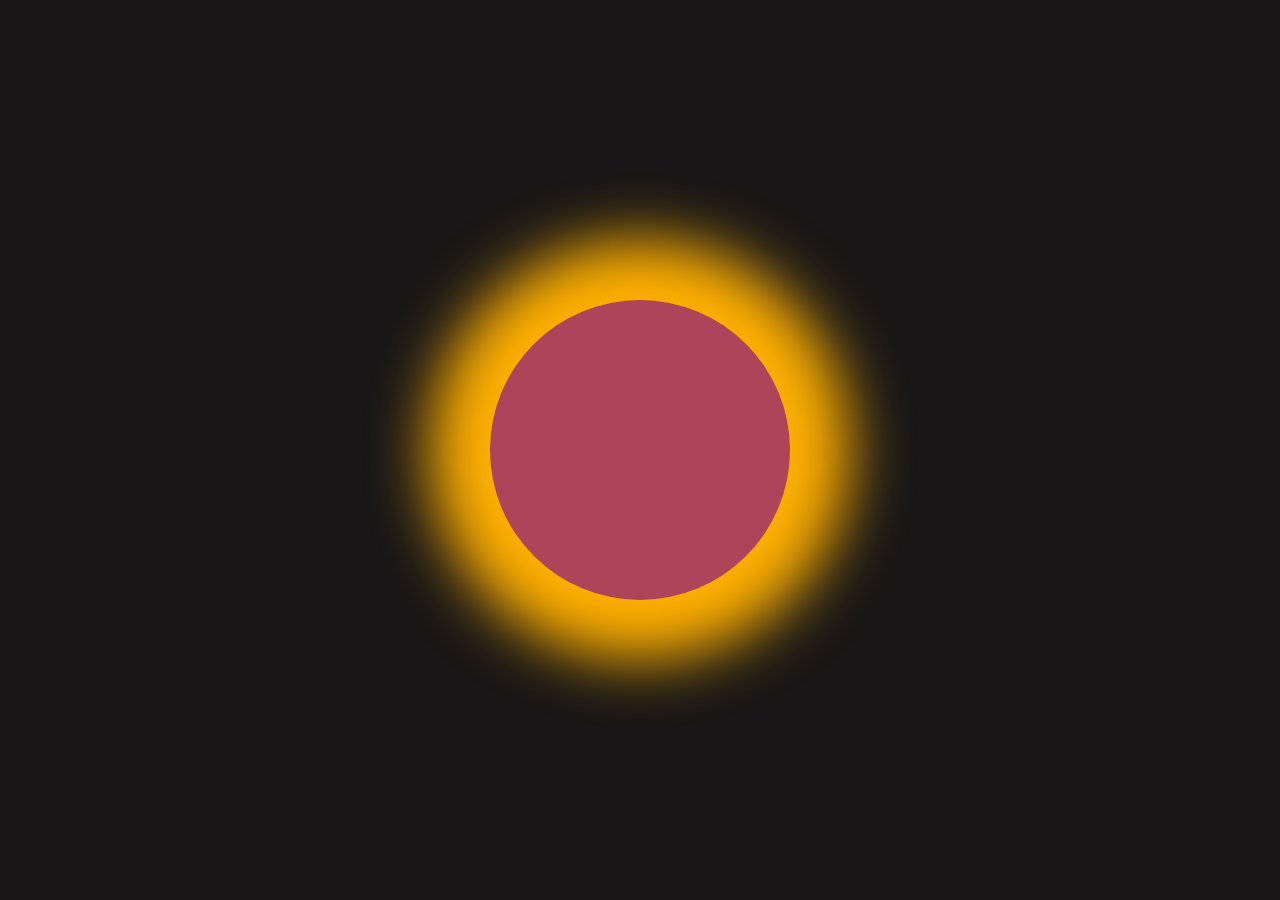
<file: box_shadow/index.html>
<!DOCTYPE html>
<html lang="en">
<head>
    <meta charset="UTF-8">
    <meta name="viewport" content="width=device-width, initial-scale=1.0">
    <title>Document</title>
    <link rel="stylesheet" href="style.css">
</head>
<body>
    <section>
        <div class="shadow"></div>
    </section>
</body>
</html>
</file>
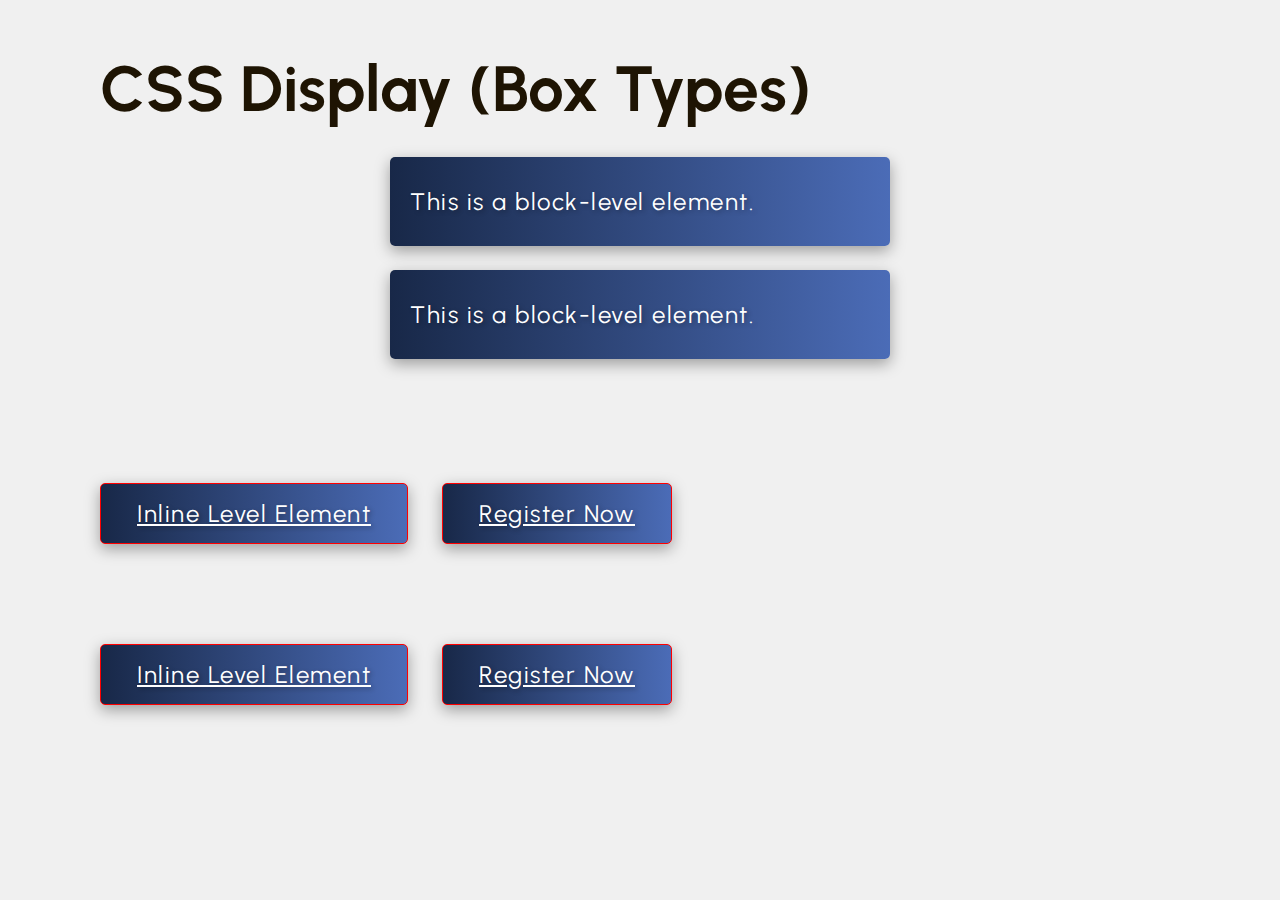
<file: display/index.html>
<!DOCTYPE html>
<html lang="en">
  <head>
    <meta charset="UTF-8" />
    <meta name="viewport" content="width=device-width, initial-scale=1.0" />
    <title>Display-CSS</title>
    <link rel="preconnect" href="https://fonts.googleapis.com" />
    <link rel="preconnect" href="https://fonts.gstatic.com" crossorigin />
    <link
      href="https://fonts.googleapis.com/css2?family=Jost:wght@300;400;500;700&family=Poppins:wght@200;300;400;600&family=Quicksand:wght@300;400;500;600;700&family=Urbanist:wght@300;400;600;700;800;900&display=swap"
      rel="stylesheet"
    />
    <link rel="stylesheet" href="index.css" />
  </head>
  <body>
    <section>
      <h1 id="main-heading">CSS Display (Box Types)</h1>
      <div>
        <p>This is a block-level element.</p>
        <p>This is a block-level element.</p>
        <a href="#">Inline Level Element</a>
        <a href="#">Register Now</a>
        <br />
        <a class="inline-block-elem" href="#">Inline Level Element</a>
        <a class="inline-block-elem" href="#">Register Now</a>
      </div>
    </section>
  </body>
</html>
</file>
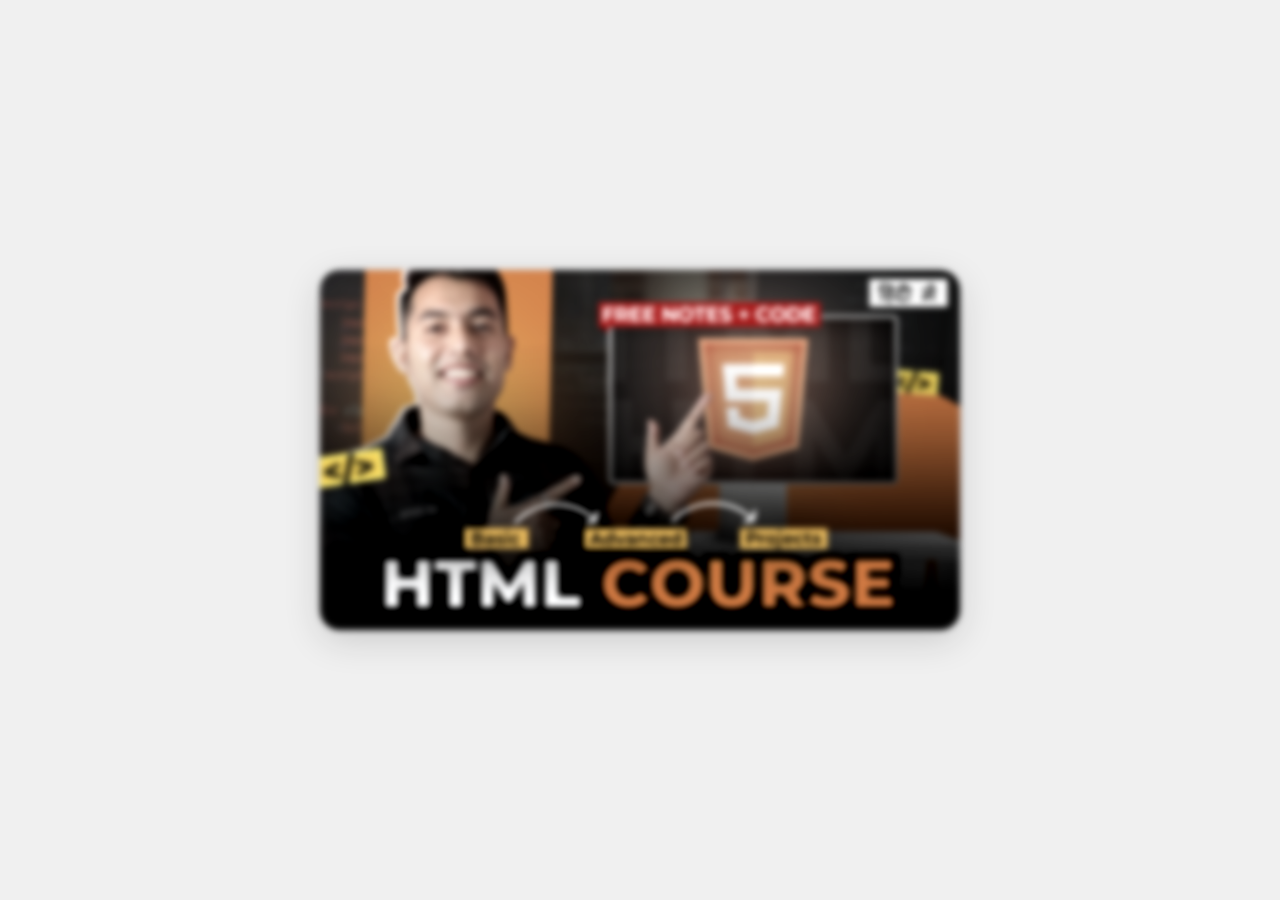
<file: filters/index.html>
<!DOCTYPE html>
<html lang="en">
<head>
    <meta charset="UTF-8">
    <meta name="viewport" content="width=device-width, initial-scale=1.0">
    <title>Document</title>
    <link rel="stylesheet" href="style.css">
</head>
<body>
    <section>
        <img src="html.png" alt="thapa techncial html course" />
    </section>
</body>
</html>
</file>
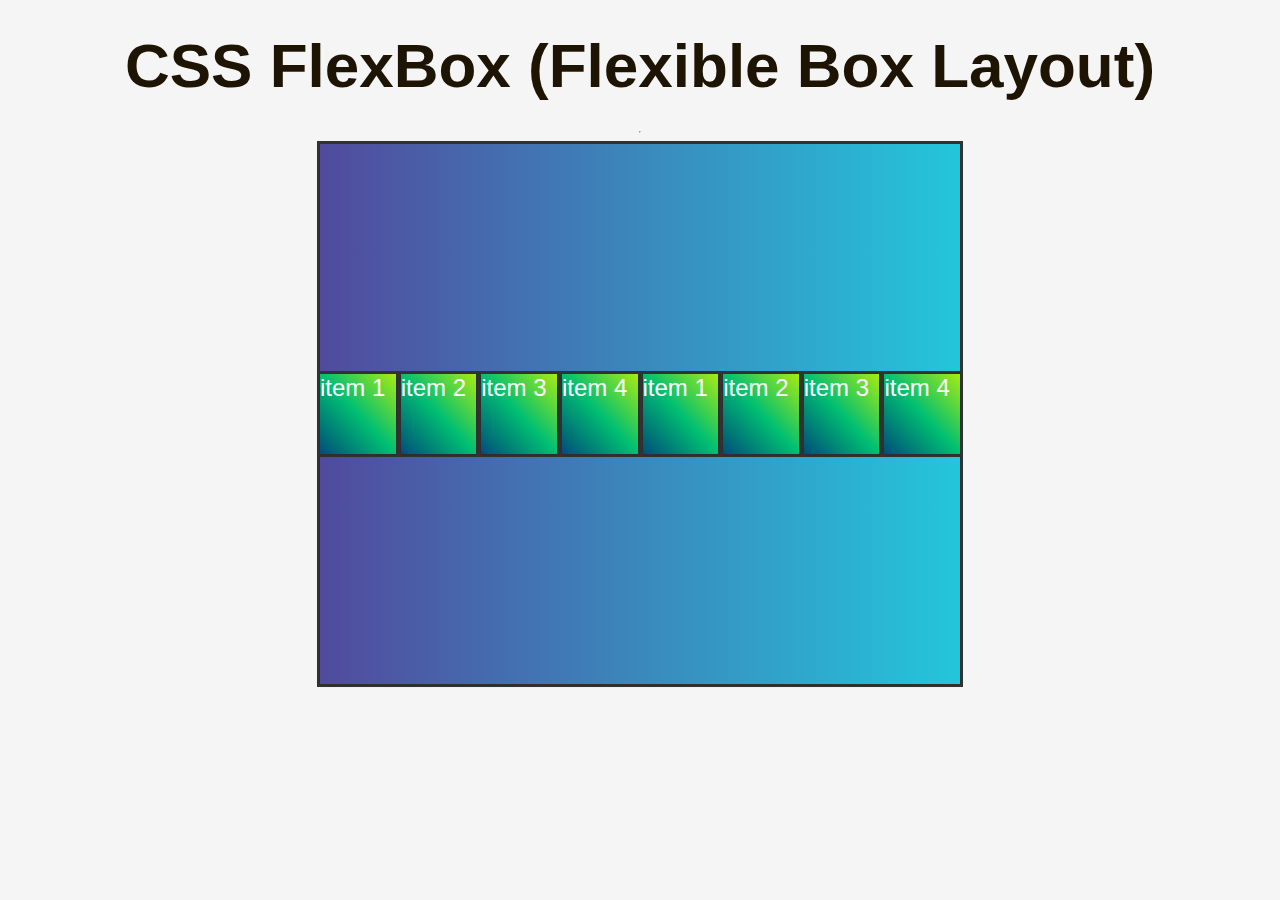
<file: flexbox/index.html>
<!DOCTYPE html>
<html lang="en">
  <head>
    <meta charset="UTF-8" />
    <meta name="viewport" content="width=device-width, initial-scale=1.0" />
    <title>Flexbox CSS</title>
    <link rel="stylesheet" href="style.css" />
  </head>
  <body>
    <h1 id="main-heading">CSS FlexBox (Flexible Box Layout)</h1>
    <hr />
    <br />
    <section class="flex-container">
      <div class="item item-1">item 1</div>
      <div class="item item-2">item 2</div>
      <div class="item item-3">item 3</div>
      <div class="item item-4">item 4</div>
      <!-- for flex wrap add 4 more div  -->
      <div class="item item-1">item 1</div>
      <div class="item item-2">item 2</div>
      <div class="item item-3">item 3</div>
      <div class="item item-4">item 4</div>
    </section>
  </body>
</html>
</file>
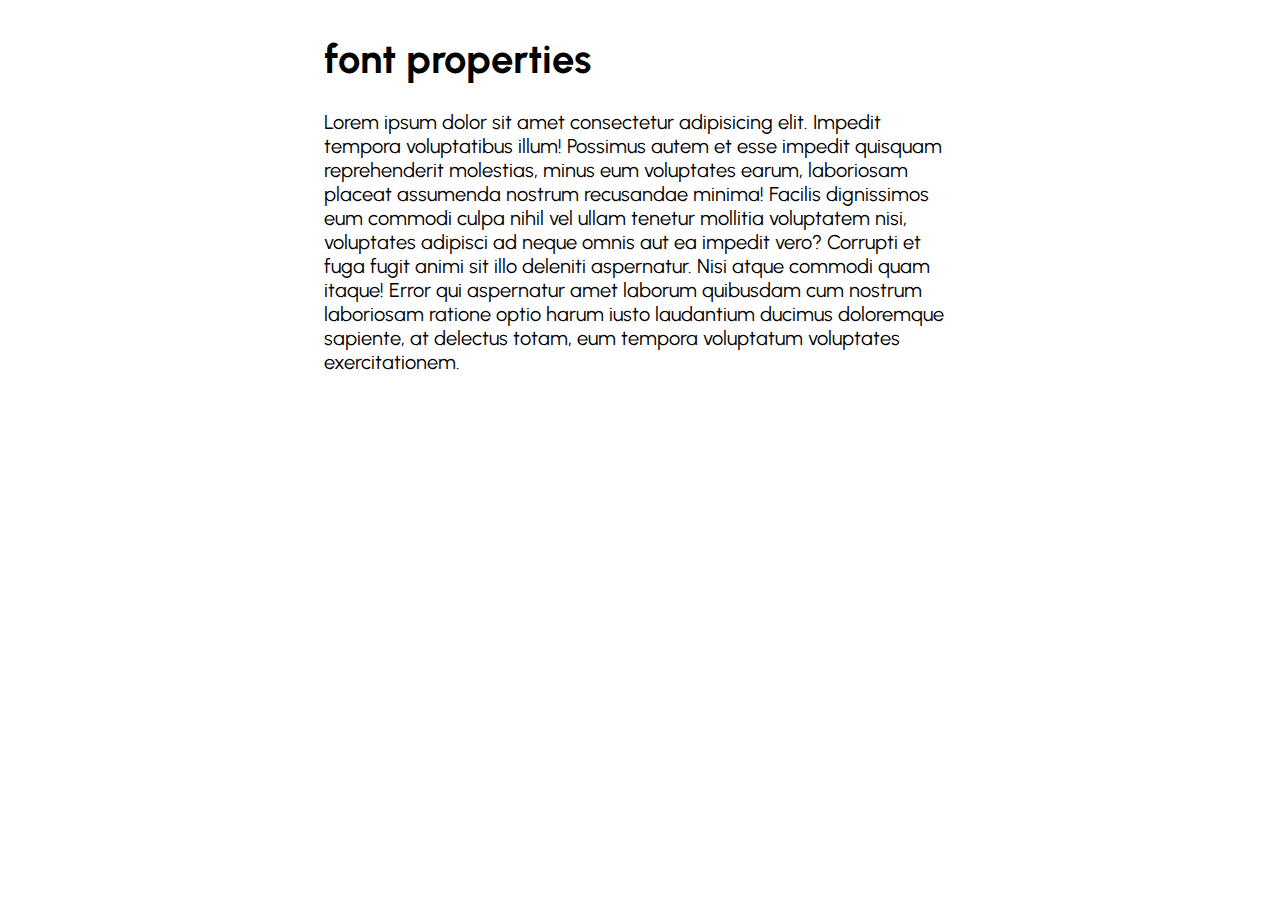
<file: Font/index.html>
<!DOCTYPE html>
<html lang="en">
<head>
    <meta charset="UTF-8">
    <meta name="viewport" content="width=device-width, initial-scale=1.0">
    <title>Document</title>
    <link rel="stylesheet" href="style.css">
</head>
<body>
    <section class="main">
        <h1>font properties</h1>

        <p>
            Lorem ipsum dolor sit amet consectetur adipisicing elit. Impedit tempora voluptatibus illum! Possimus autem et esse impedit quisquam reprehenderit molestias, minus eum voluptates earum, laboriosam placeat assumenda nostrum recusandae minima!
            Facilis dignissimos eum commodi culpa nihil vel ullam tenetur mollitia voluptatem nisi, voluptates adipisci ad neque omnis aut ea impedit vero? Corrupti et fuga fugit animi sit illo deleniti aspernatur.
            Nisi atque commodi quam itaque! Error qui aspernatur amet laborum quibusdam cum nostrum laboriosam ratione optio harum iusto laudantium ducimus doloremque sapiente, at delectus totam, eum tempora voluptatum voluptates exercitationem.

        </p>
        <!-- <a href="#" type="button">click me</a> -->
    </section>
</body>
</html>
</file>
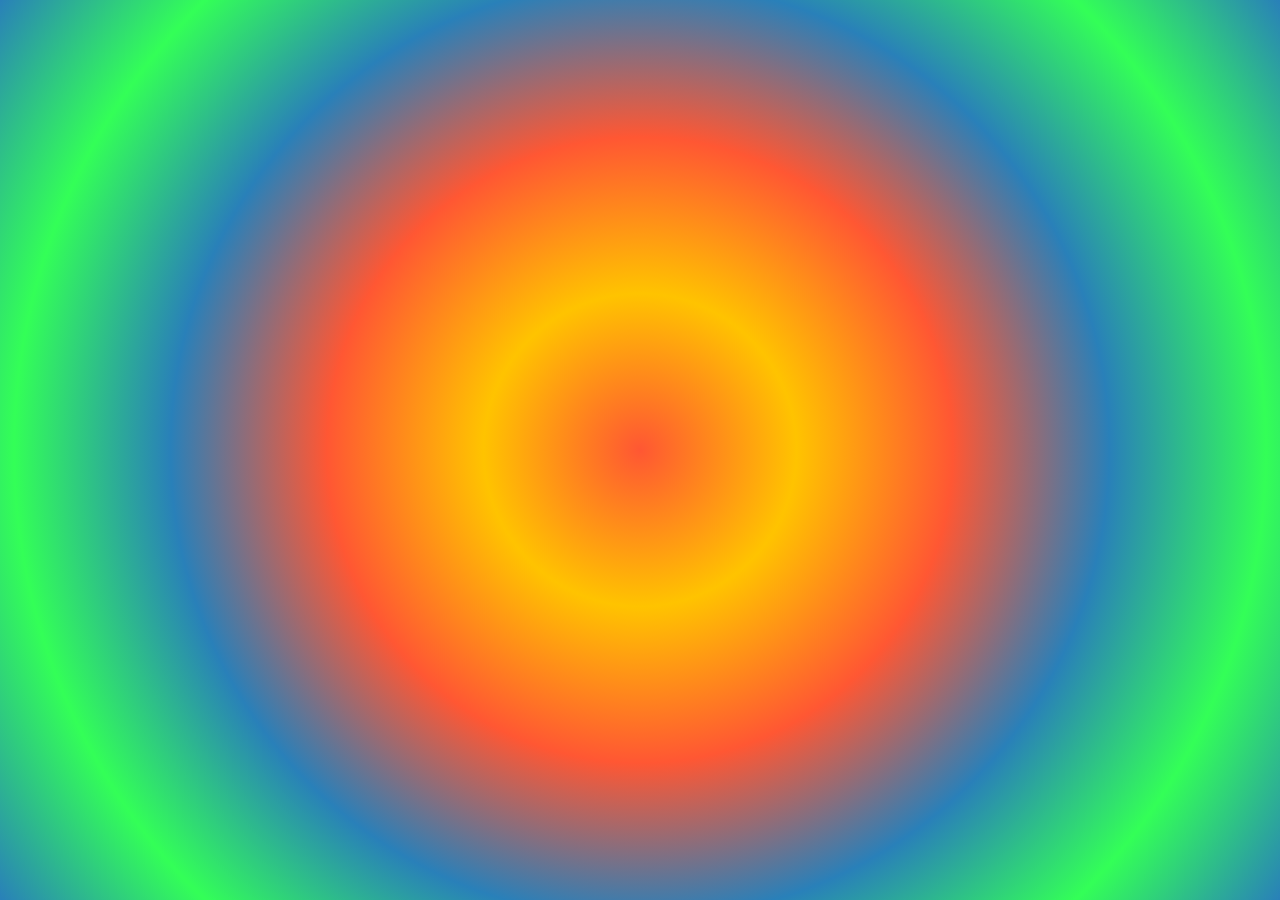
<file: graident/index.html>
<!DOCTYPE html>
<html lang="en">
<head>
    <meta charset="UTF-8">
    <meta name="viewport" content="width=device-width, initial-scale=1.0">
    <title>Document</title>
    <!-- <link rel="stylesheet" href="linear_gradient.css"> -->

    <link rel="stylesheet" href="redial_gradient.css">
</head>
<body>
    <section></section>
</body>
</html>
</file>
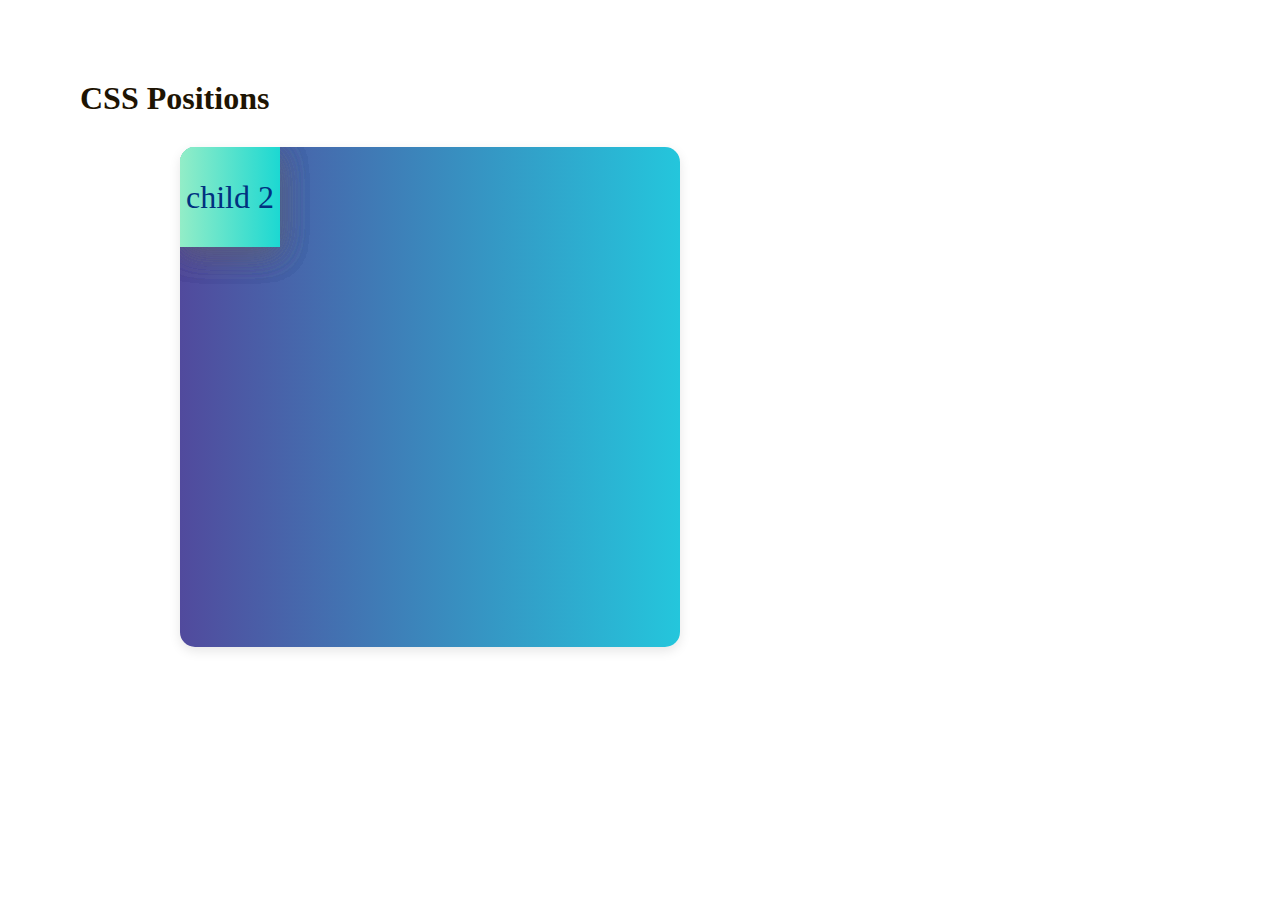
<file: position/index.html>
<!DOCTYPE html>
<html lang="en">
<head>
    <meta charset="UTF-8">
    <meta name="viewport" content="width=device-width, initial-scale=1.0">
    <title>Document</title>
    <link rel="stylesheet" href="style&zindex.css">
    
</head>
<body>
    <h1 id="main-heading">CSS Positions</h1>
    <section class="parent-div">
        <div class="child child-1">child 1</div>
        <div class="child child-2">child 2</div>
        <div class="child child-3">child 3</div>
        <div class="child child-4">child 4</div>
        <div class="child child-5">child 5</div>
    </section>
</body>
</html>
</file>
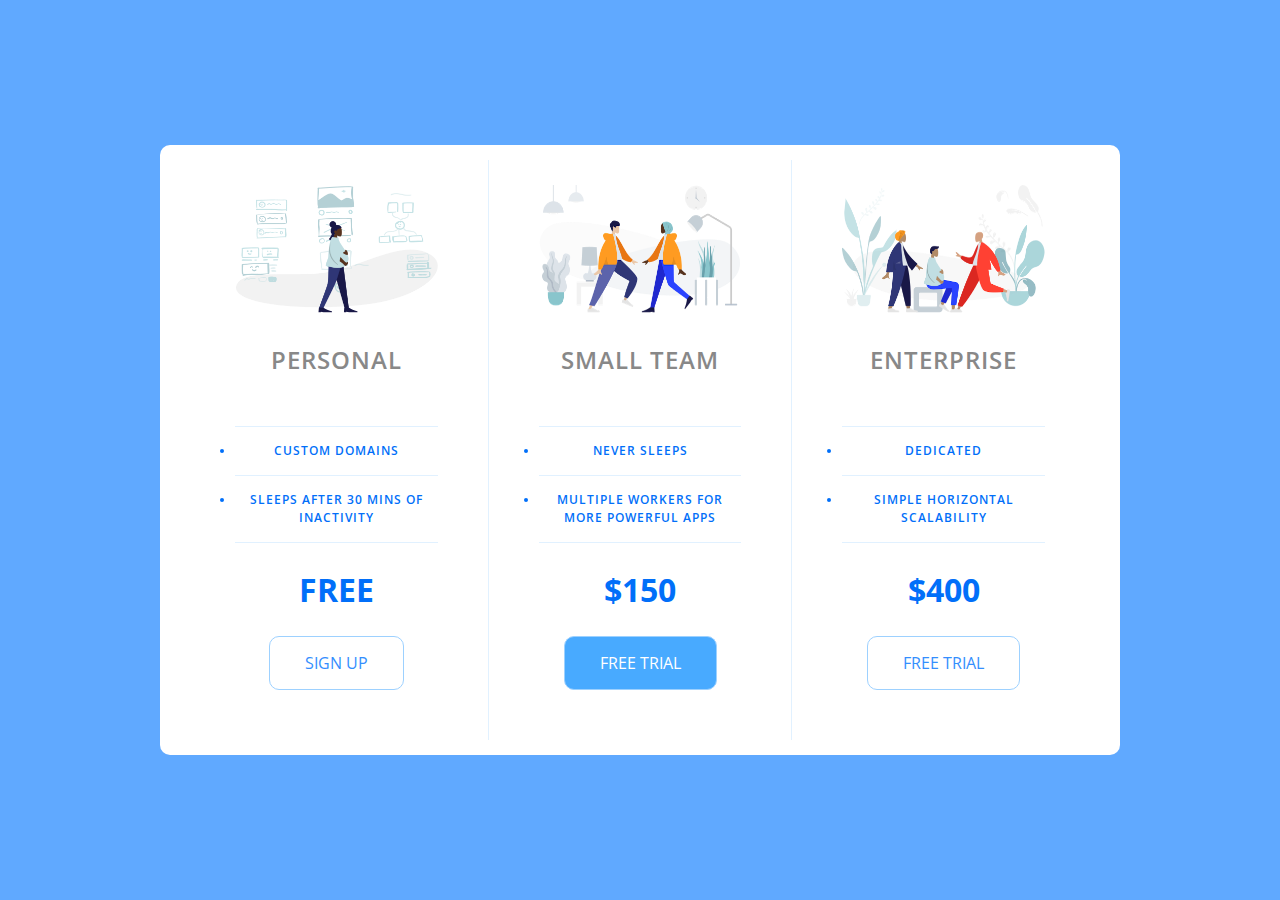
<file: pricing panel project/index.html>
<!DOCTYPE html>
<html lang="en">

<head>
    <meta charset="UTF-8">
    <meta name="viewport" content="width=device-width, initial-scale=1.0">
    <title>Price Tiers</title>
    <link rel="stylesheet" href="https://fonts.googleapis.com/css?family=Open+Sans:400,600,700">
    <link rel="stylesheet" href="style.css">
</head>

<body>
    <div class="panel">

        <div class="pricing-plan">
            <img src="icon1.png" alt="" class="pricing-img">
            <h2 class="pricing-header">Personal</h2>
            <ul class="pricing-features">
                <li class="pricing-features-item">Custom domains</li>
                <li class="pricing-features-item">Sleeps after 30 mins of inactivity</li>
            </ul>
            <span class="pricing-price">Free</span>
            <a href="#/" class="pricing-button">Sign up</a>
        </div>

        <div class="pricing-plan">
            <img src="icon2.png" alt="" class="pricing-img">
            <h2 class="pricing-header">Small team</h2>
            <ul class="pricing-features">
                <li class="pricing-features-item">Never sleeps</li>
                <li class="pricing-features-item">Multiple workers for more powerful apps</li>
            </ul>
            <span class="pricing-price">$150</span>
            <a href="#/" class="pricing-button is-featured">Free trial</a>
        </div>

        <div class="pricing-plan">
            <img src="icon3.png" alt="" class="pricing-img">
            <h2 class="pricing-header">Enterprise</h2>
            <ul class="pricing-features">
                <li class="pricing-features-item">Dedicated</li>
                <li class="pricing-features-item">Simple horizontal scalability</li>
            </ul>
            <span class="pricing-price">$400</span>
            <a href="#/" class="pricing-button">Free trial</a>
        </div>

    </div>

</body>

</html>
</file>
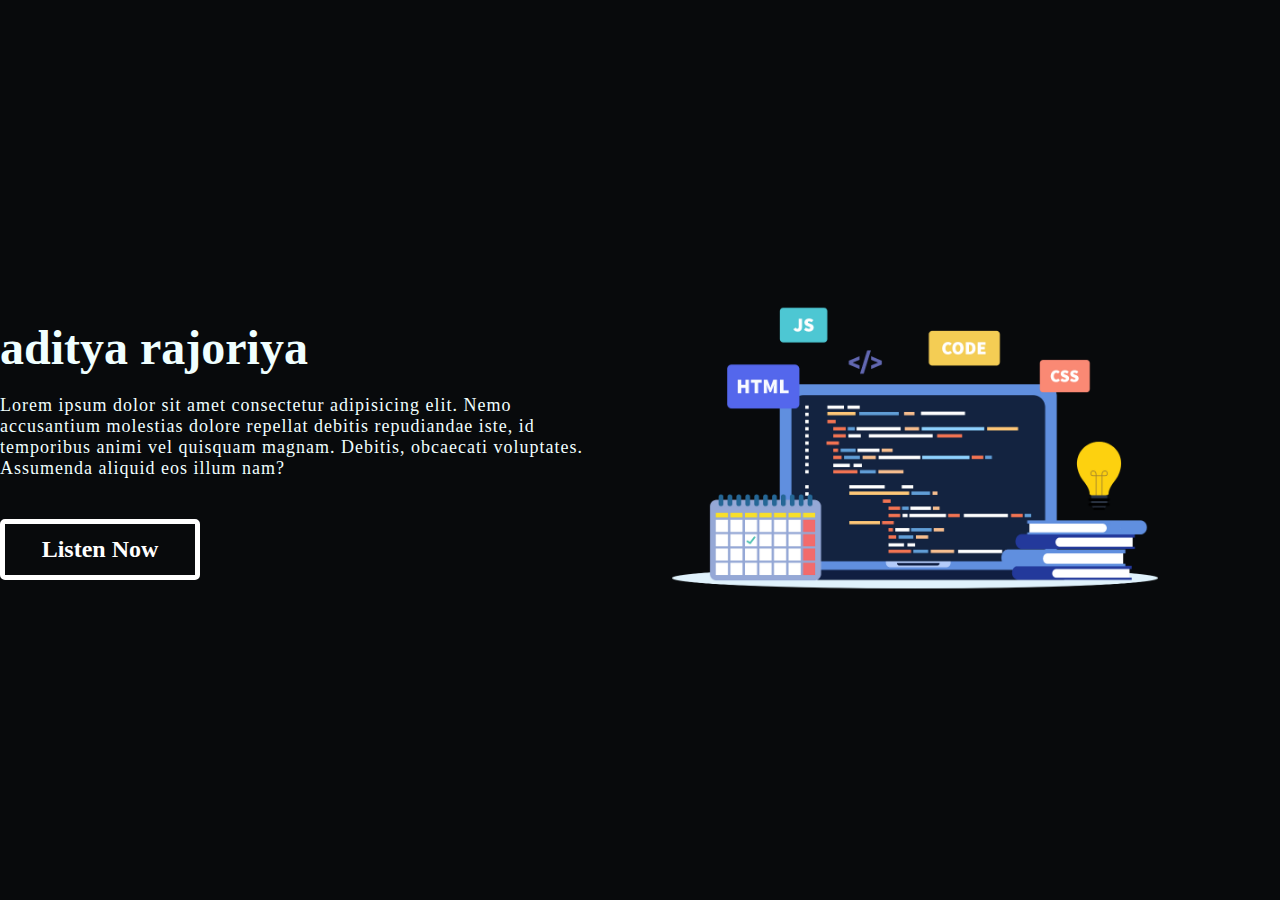
<file: transition/index.html>
<!DOCTYPE html>
<html lang="en">
  <head>
    <meta charset="UTF-8" />
    <meta name="viewport" content="width=device-width, initial-scale=1.0" />
    <title>Transition in CSS</title>
    <link rel="stylesheet" href="style.css" />
  </head>
  <body>
    <section class="hero-section">
      <div class="container">
        <div class="grid grid-two-column">
          <div class="hero-content">
            <h1>aditya rajoriya</h1>
            <p>
              Lorem ipsum dolor sit amet consectetur adipisicing elit. Nemo accusantium molestias dolore repellat debitis repudiandae iste, id temporibus animi vel quisquam magnam. Debitis, obcaecati voluptates. Assumenda aliquid eos illum nam?
            </p>
            <a href="https://www.youtube.com/"> Listen Now </a>
          </div>
          <div class="hero-image">
            <figure>
              <img src="css.png" alt="css photo"  />
            </figure>
          </div>
        </div>
      </div>
    </section>
  </body>
</html>
</file>
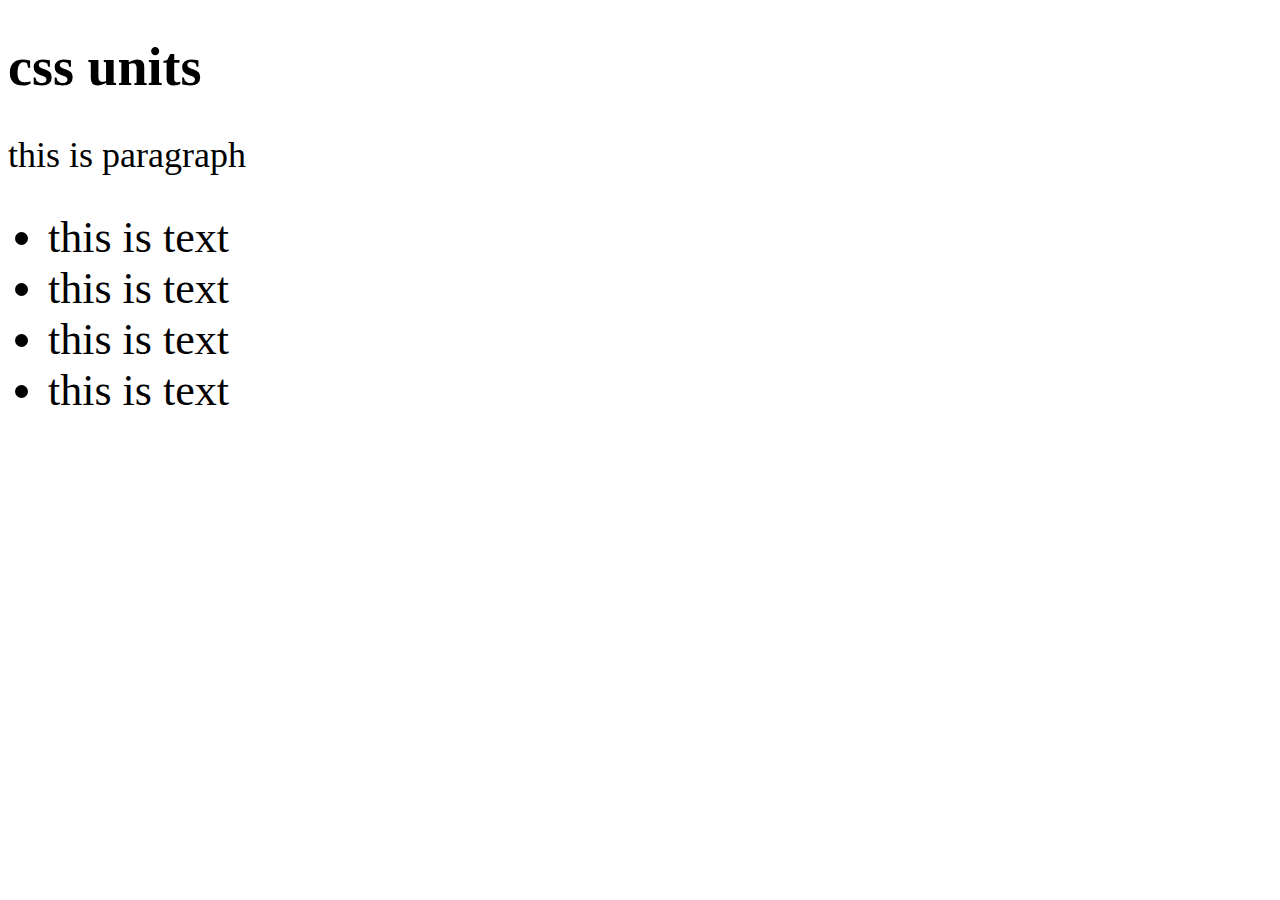
<file: units/index.html>
<!DOCTYPE html>
<html lang="en">
<head>
    <meta charset="UTF-8">
    <meta name="viewport" content="width=device-width, initial-scale=1.0">
    <title>Document</title>
    <link rel="stylesheet" href="style.css">
</head>
<body>
    <h1> css units </h1>

    <p>this is paragraph</p>

    <div class="parent">
        <ul>
            <li>this is text</li>
            <li>this is text</li>
            <li>this is text</li>
            <li>this is text</li>
            
        </ul>
    </div>
</body>
</html>
</file>
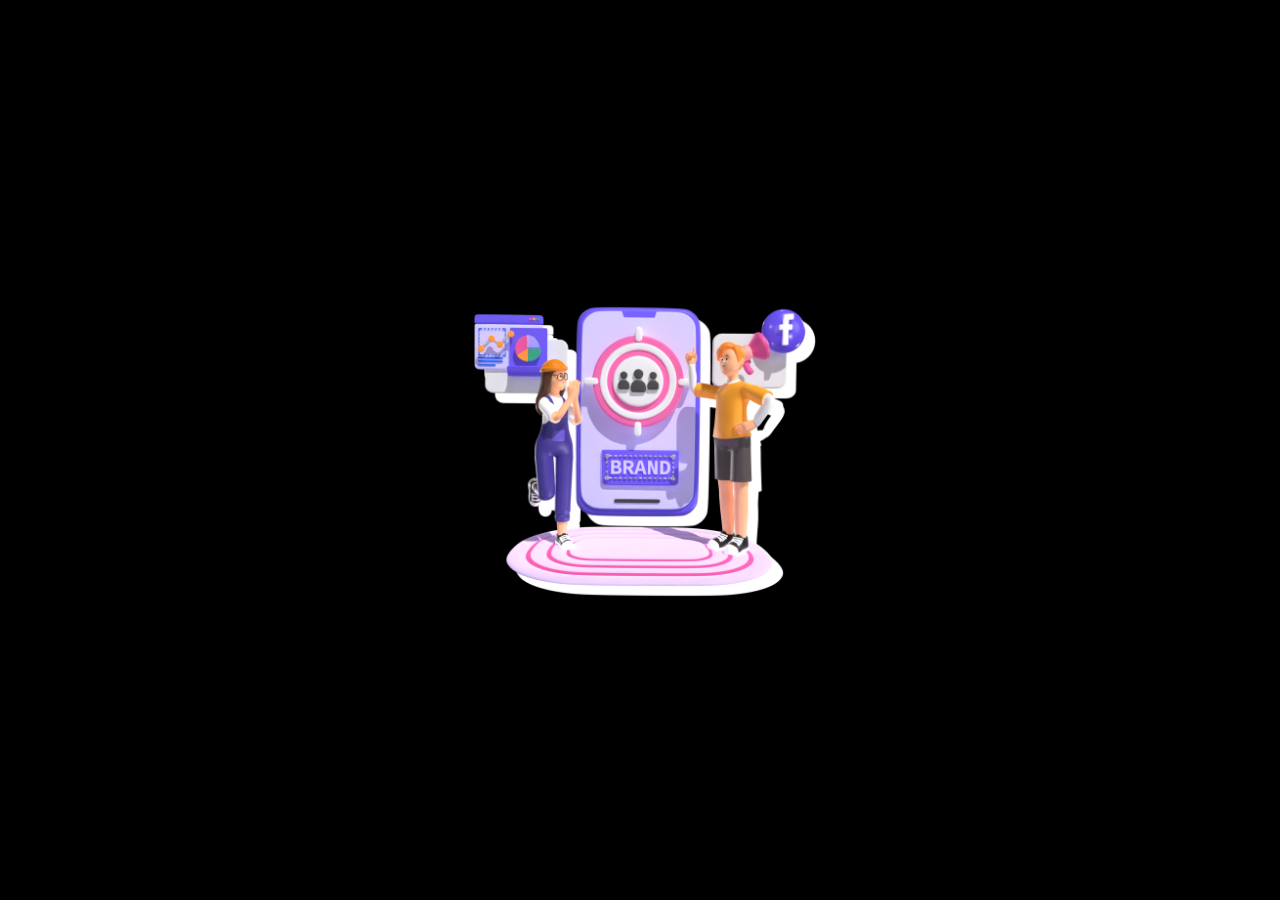
<file: box_shadow/drop_shadow/index.html>
<!DOCTYPE html>
<html lang="en">
<head>
    <meta charset="UTF-8">
    <meta name="viewport" content="width=device-width, initial-scale=1.0">
    <title>Document</title>
    <link rel="stylesheet" href="style.css">
</head>
<body>
    <section>
        <img src="brand.png" alt="marketing company" />
    </section>
</body>
</html>
</file>
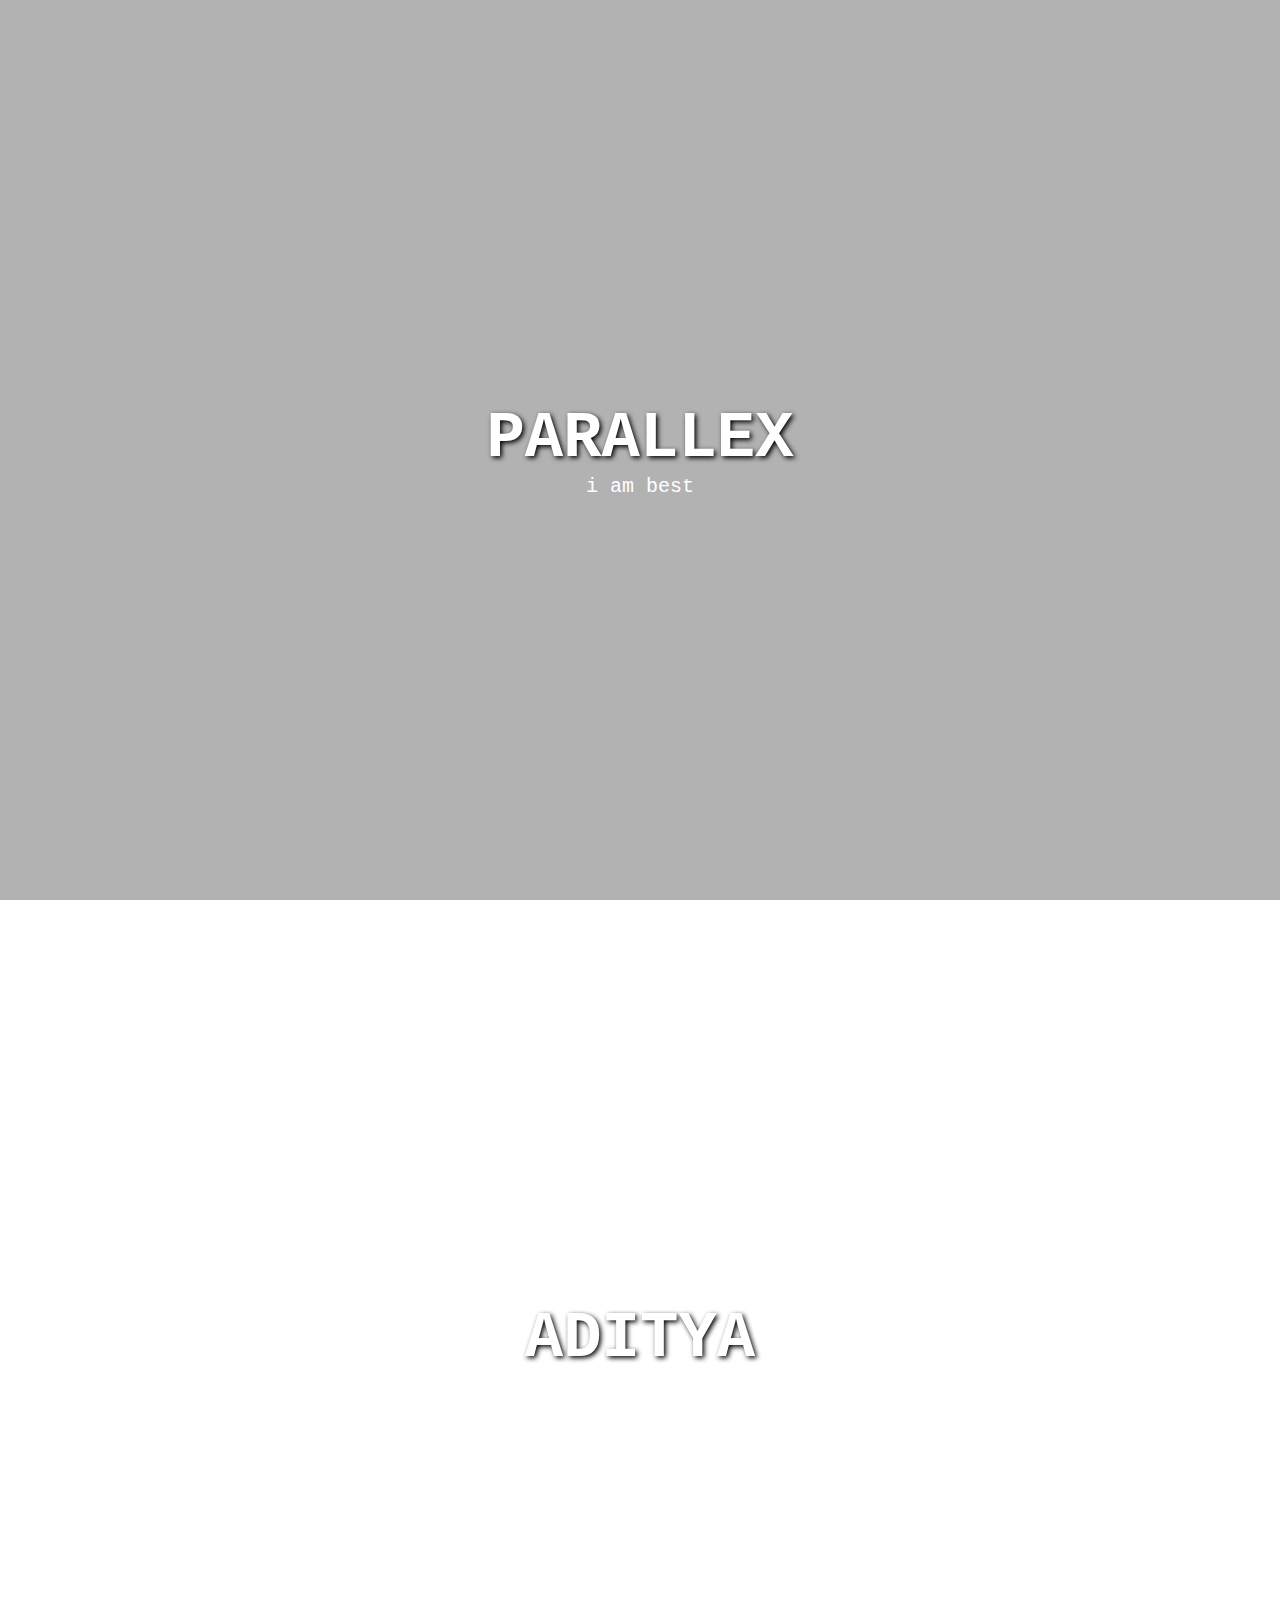
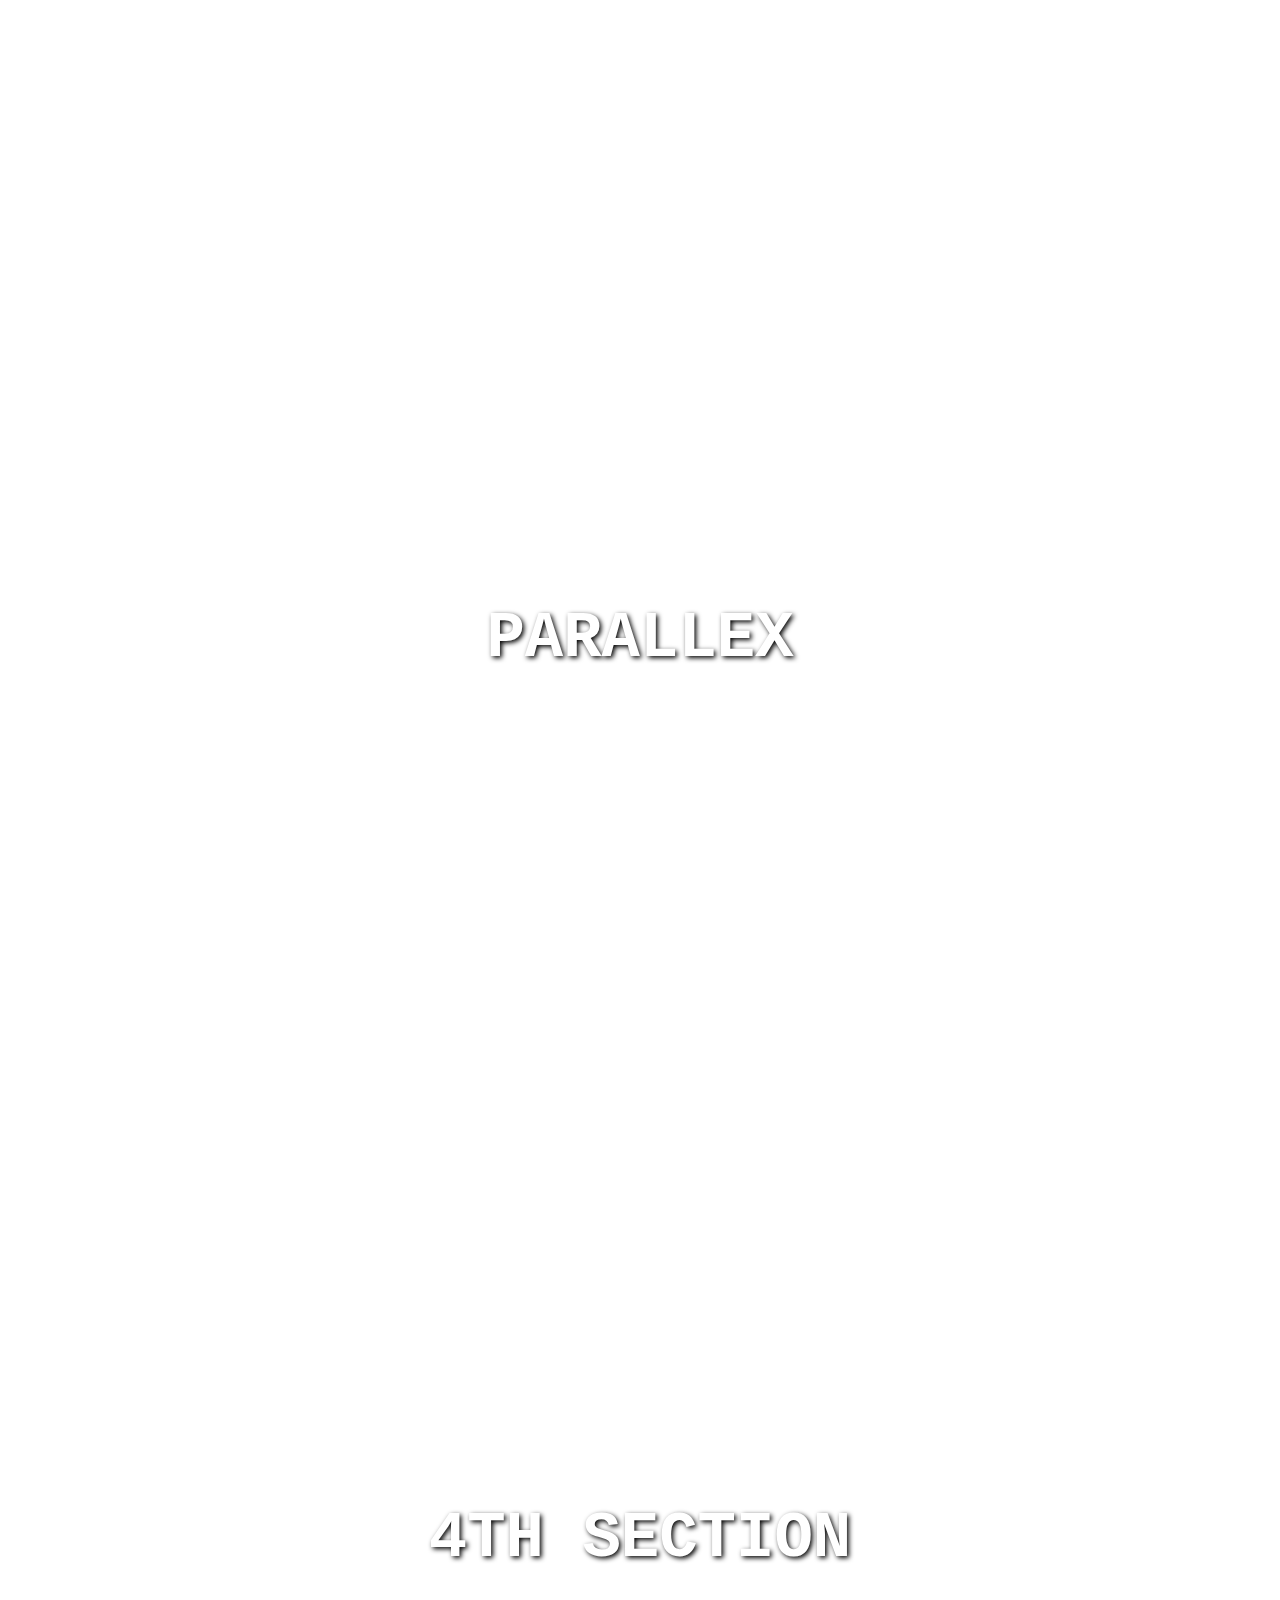
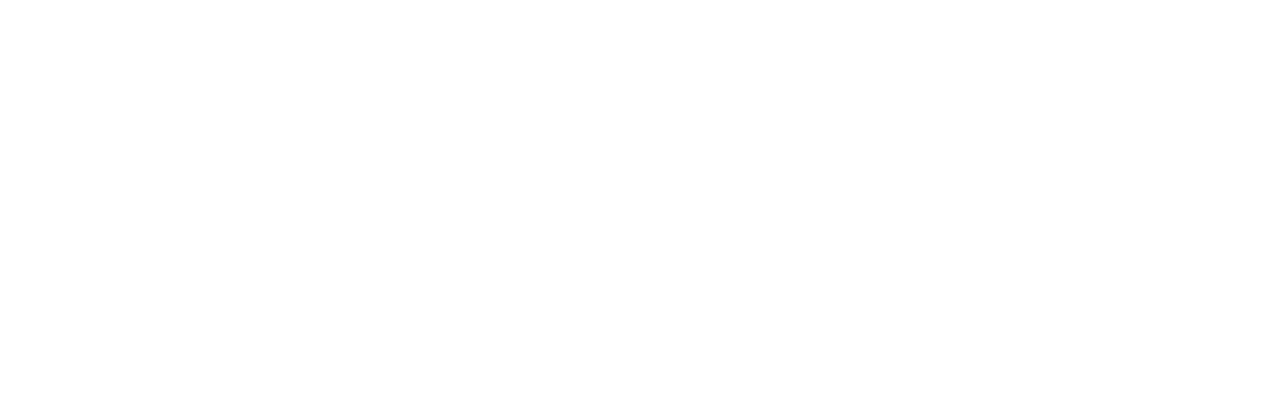
<file: background_fixed/basic.html>
<!DOCTYPE html>
<html lang="en">
<head>
    <meta charset="UTF-8">
    <meta name="viewport" content="width=device-width, initial-scale=1.0">
    <title>parallex</title>
    <link rel="stylesheet" href="style.css">
</head>
<body>
    <section>
        <div>
            <h2>parallex</h2>
            <p>i am best</p>
        </div>
    </section>

    <section class="section-2">
        <div>
            <h2>aditya</h2>
            <p>i will be th best</p>
        </div>
    </section>

    <section class="section-3">
        <div>
            <h2>parallex</h2>
            <p>complete your goal</p>
        </div>
    </section>

    <section class="section-4">
        <div>
            <h2>4th section</h2>
            <p>i will never loose to anyone</p>
        </div>
    </section>
</body>
</html>
</file>
<file: box_shadow/style.css>
* {
    margin: 0;
    padding: 0;
    box-sizing: border-box;
  }
  
  html {
    font-family: "Urbanist";
  }
  
  body {
    width: 100%;
    height: 100vh;
    background-color: #191717;
    display: grid;
    place-items: center;
  }
  
  .shadow {
    width: 300px;
    height: 300px;
    padding: 40px;
    background-color: rgb(174, 68, 90);
    border-radius: 50%;

     box-shadow: 0px 0px 60px 60px #ffb000;  /*by default shadow  is outside*/
}

/* for inner shadow use inset */
/* !box shadow has 5  properties offset-x offset-y blur spread and color*/
/* firsr two are main and other ore optional */
</file>
<file: display/index.css>
* {
    margin: 0;
    padding: 0;
    box-sizing: border-box;
  }
  
  html {
    font-family: Urbanist;
  }
  
  body {
    padding: 50px 100px;
    background-color: hsla(0, 0%, 94%);
}
#main-heading {
    color: #1e1403;
    text-align: left;
    font-size: 64px;
    margin-bottom: 30px;
  }
  
  p {
    width: 500px;
    margin: 0 auto;
    text-shadow: 2px 2px 5px rgba(0, 0, 0, 0.3);
    font-size: 24px;
    letter-spacing: 1.5px;
    background: linear-gradient(to right, #182848, #4b6cb7);
    box-shadow: rgba(0, 0, 0, 0.35) 0px 5px 15px;
    border-radius: 5px;
    color: #fff;
    padding: 30px 20px;
    margin-bottom: 24px;
  }
  
  a {
    text-shadow: 2px 2px 5px rgba(0, 0, 0, 0.3);
    font-size: 24px;
    letter-spacing: 1.5px;
    background: linear-gradient(to right, #182848, #4b6cb7);
    box-shadow: rgba(0, 0, 0, 0.35) 0px 5px 15px;
    color: #fff;
    border-radius: 5px;
    /* width: 500px;   in inline level element width and heigh properties does not work but padding and margin can work only in left and right   
    height: 100px; */
    padding: 15px 36px;
    border: 1px solid red;
    margin-top: 100px;
    margin-right: 30px;
    display: inline-block;   /*! it uses the properties of inline and block level elements*/
    /* display: block; */
  }
</file>
<file: filters/style.css>
* {
    margin: 0;
    padding: 0;
    box-sizing: border-box;
  }
  
  html {
    font-family: "Urbanist";
  }
  
  section {
    width: 100%;
    height: 100vh;
    background-color: hsl(0, 0%, 94%);
    display: grid;
    place-items: center;
  }

img {
    width: 50%;
    border-radius: 20px;
    
    box-shadow: rgba(0, 0, 0, 0.16) 0px 10px 36px 0px,
    rgba(0, 0, 0, 0.06) 0px 0px 0px 1px;
    
    filter: blur(3px) grayscale(0.5) contrast(1.2);
    
}
</file>
<file: flexbox/style.css>
* {
    padding: 0;
    margin: 0;
    box-sizing: border-box;
  }
  html {
    font-size: 62.5%;
    font-family: "Urbanist", sans-serif;
  }
  
  body {
    display: grid;
    place-items: center;
    background-color: hsl(0, 0%, 96%);
  }
  
  #main-heading {
    font-size: 6.2rem;
    color: #1e1403;
    margin: 3rem 0;
  }
  .flex-container{
    width: 50%;
    height: 60vh;
    /* padding: 50px 0; */
    /* margin: 0 10px; */
    box-shadow: rgba(0, 0, 0, 0.16) 0px 1px 4px, rgb(51, 51, 51) 0px 0px 0px 3px;
    background: linear-gradient(to right, #514a9d, #24c6dc);
    color: #fff;
    display: flex;
    justify-content: center;
    align-items: center;  
    gap: 5px;
    flex-wrap: wrap;
    align-content: center;
}

  .item {
    width: 80px;
    height: 80px;
    /* aspect-ratio: 1; */
    background-image: linear-gradient(to right top, #004d7a, #00bf72, #a8eb12);
    box-shadow: rgba(0, 0, 0, 0.16) 0px 1px 4px, rgb(51, 51, 51) 0px 0px 0px 3px;
    font-size: 24px;
    flex: 1;
  }
  /* .item-1{
    flex-grow: 1;
    flex-shrink: 1;
  }

  .item-3{
    flex-basis: 200px;
  } */
</file>
<file: Font/style.css>
@import url('https://fonts.googleapis.com/css2?family=Urbanist:ital,wght@0,100..900;1,100..900&display=swap');



body{
    display: grid;
    place-items: center;
}

.main{
    width: 50%;
    font-size: 10px;
}

h1{
    font-family: "Urbanist", sans-serif;
    font-size: 4em;
}
p{
    font-family: "Urbanist", sans-serif;
    font-size: 2em;
}
</file>
<file: graident/linear_gradient.css>
*{
    padding: 0;
    margin: 0;
    box-sizing: border-box;
}

section{
    width: 100%;
    height: 100vh;
    /* background-image: linear-gradient(red,yellow); */
    /* background-image: linear-gradient(to right,red,yellow); */
    /* background-image: linear-gradient(90deg,red ,yellow); */
    /* background-image: repeating-linear-gradient(45deg, white ,gray 45px); */
    /* background-image: repeating-linear-gradient(45deg, #d2e0fb, #79ac78 45px);*/

    background-image: linear-gradient(
    to right top,
    rgba(5, 25, 55, 0.6),
    rgba(0, 77, 122, 0.6),
    rgba(0, 135, 147, 0.6),
    rgba(0, 191, 114, 0.6),
    rgba(168, 235, 18, 0.6)
),
url("https://images.pexels.com/photos/3888151/pexels-photo-3888151.jpeg?auto=compress&cs=tinysrgb&w=1260&h=750&dpr=1");
background-repeat: no-repeat;
background-size: cover;
}
</file>
<file: graident/redial_gradient.css>
* {
    margin: 0;
    padding: 0;
    box-sizing: border-box;
}

section {
    width: 100%;
    height: 100vh;
    /* background-image: radial-gradient(circle, red 20%, yellow 40%,green 40%); */
    /* background-image: repeating-radial-gradient(#ff5733, #ffc300, #a8df8e 25px); */

    background-image: radial-gradient(
        circle at center,
        #ff5733 0%,
        #ffc300 20%,
        #ff5733 40%,
        #2980b9 60%,
        #33ff57 80%,
        #2980b9 100%
    );
    
}
</file>
<file: position/style&zindex.css>
*{
    margin: 0;
    padding: 0;
    box-sizing: border-box;
}

body {
    padding: 5rem ;
}

#main-heading {
    color: #1e1403;
    text-align: left;
    margin-bottom: 30px;
}

.parent-div {
    width: 500px;
    height: 500px;
    color: #fff;
    background: linear-gradient(to right, #514a9d, #24c6dc);
    box-shadow: rgba(0, 0, 0, 0.1) 0px 4px 12px;
    border-radius: 15px;
    overflow: hidden;
    
  }
  
  .child {
    width: 100px;
    height: 100px;
    background: linear-gradient(to right, #93edc7, #1cd8d2);
    box-shadow: rgba(100, 100, 111, 0.2) 0px 7px 29px 0px;
    /* to make the text center   */
    display: grid;
    place-items: center;
    font-size: 32px;
    color: #003180;

  }
  
.parent-div{
    position: relative;
    left: 100px;
}

.child{
    position: absolute;
}

.child-2{
    z-index: 2;
}


/* .child-2{
    top: 0;
    right: 0;
}

.child-3{
    bottom: 0;
    left: 0;
}
.child-4{
    bottom: 0;
    right: 0;
}
.child-5{
    top: 200px;
    left: 200px;
}
 */
</file>
<file: pricing panel project/style.css>
*{
    margin: 0;
    padding: 0;
    box-sizing: border-box;
}
html {
    box-sizing: border-box;
    font-family: 'Open Sans', sans-serif;
  }
  
  body {
    background-color: #60a9ff;
    display: flex;
    justify-content: center;
    align-items: center;
    min-height: 100vh;
  }
  
  .panel {
    background-color: white;
    border-radius: 10px;
    padding: 15px 25px;
    width: 100%;
    max-width: 960px;
    display: flex;
    flex-direction: column;
    text-align: center;
    text-transform: uppercase;
  }
  
  .pricing-plan {
    border-bottom: 1px solid #e1f1ff;
  }
  .pricing-plan:last-child {
    border-bottom: none;
  }
  
  .pricing-img {
    margin-bottom: 25px;
    max-width: 100%;
  }
  
  .pricing-header {
    color: #888;
    font-weight: 600;
    letter-spacing: 1px;
  }
  
  .pricing-features {
    margin: 50px 0 25px;
    color: #016ff9;
  }
  
  .pricing-features-item {
    font-weight: 600;
    letter-spacing: 1px;
    font-size: 12px;
    line-height: 1.5;
    padding: 15px 0;
    border-top: 1px solid #e1f1ff;
  }
  
  .pricing-features-item:last-child{
    border-bottom: 1px solid #e1f1ff;
  }
  
  .pricing-price {
    color: #016ff9; 
    display: block;
    font-size: 32px;
    font-weight: 700;
  }
  
  .pricing-button {
    border: 1px solid #9dd1ff;
    border-radius: 10px;
    color: #348efe;
    display: inline-block;
    padding: 15px 35px;
    text-decoration: none;
    margin: 25px 0;
    transition: background-color 200ms ease-in-out;
  }
  
  .pricing-button:hover, .pricing-button:focus {
    background-color: #e1f1ff;
  }
  
  .pricing-button.is-featured {
    background-color: #48aaff;
    color: white;
  }
  
  .pricing-button.is-featured:hover, .pricing-button.is-featured:focus{
    background-color: #269aff;
    color: white;
  }
  
  
  @media (min-width: 900px){
    .panel {
      flex-direction: row;
    }
    .pricing-plan {
      border-bottom: none;
      border-right: 1px solid #e1f1ff;
      padding: 25px 50px;
    }
    .pricing-plan:last-child {
      border-right: none;
    }
  }
</file>
<file: transition/style.css>
* {
    margin: 0;
    padding: 0;
    box-sizing: border-box;
    font-family: "Jost";
  }
  
  body {
    background-color: #080a0c;
    color: azure;
    height: 100vh;
  }
  
  .container {
    height: 100vh;
    max-width: 1320px;
    padding: 64px 0;
    margin: 0 auto;
    display: grid;
    align-items: center;
  }
  .grid {
    display: grid;
    align-items: center;
    gap: 64px;
  }
  .grid-two-column {
    grid-template-columns: repeat(2, 1fr);
  }
  
  .hero-content h1 {
    font-size: 48px;
    text-align: left;
  }
  
  .hero-content p {
    font-size: 18px;
    letter-spacing: 1px;
    margin: 20px 0 40px 0;
  }
  
  img {
    max-width: 80%;
    height: auto;
  }

  .hero-content a:hover {
    background-color: blue;
    color: #fff;
    width: 400px;
    box-shadow: rgba(255, 255, 255, 0.8) 0px 19px 38px,
      rgba(255, 255, 255, 0.5) 0px 15px 12px;
  }

  a {
    background-color: transparent;
    display: inline-block;
    padding: 12px 32px;
    text-decoration: none;
    border-radius: 05px;
    font-size: 24px;
    font-weight: bold;
    border: 5px solid #fff;
    color: #fff;
    width: 200px;
    text-align: center;
    transition: all 1s linear;
    
  }

  img {
    transition: scale 1s linear;
    
  }
  img:hover {
    scale: 1.2;
  }
</file>
<file: units/style.css>
/* absolute length : these length are fixed and these will appear as exactly the size*/
/* relative length :these unit spacify the length relative to another length */

/* static unit pixel (px) */
/* h1{
    font-size: 54px;
    color: purple;
}
p{
    font-size: 36px;
}

li{
    font-size: 44px;
} */

/* relative unit 100% = 16px*/
/* 1px=6.25% */

/* ! 1em = 16px */
/* it calculate based on the font size of parent element */

/* h1{
    font-size: 3em;
}
p{
    font-size: 2.25em;
}

.parent{
    font-size: 10px;    //here because of font size of parent 1em = 10px
}
li{
    font-size: 2.75em;
} */


/* ? 1 rem  = we can specify its font size of our will*/

html{
    font-size: 62.5%;
}
h1{
    font-size: 5.4rem;
}
p{
    font-size: 3.6rem;
}
.parent{
    font-size: 20px;
}

li{
    font-size: 4.4rem;
}
</file>
<file: box_shadow/drop_shadow/style.css>
* {
    margin: 0;
    padding: 0;
    box-sizing: border-box;
  }
  
  html {
    font-family: "Urbanist";
  }
  
  body {
    width: 100%;
    height: 100vh;
    /* background-color: hsl(0, 0%, 94%); */
    background-color: black;
    display: grid;
    place-items: center;
  }

img{
    /* box-shadow: 0 0 0 40px white; */
    height: 500px;
    width: 500px;

    filter: drop-shadow(10px 10px 0px #fff);
}
</file>
<file: background_fixed/style.css>
*{
    margin: 0;
    padding: 0;
    box-sizing: border-box;
    font-family: 'Courier New', Courier, monospace;
}
h2{
    font-size: 64px;
    font-weight: bold;
    text-transform: uppercase;
    color: #fff;
    text-shadow: 2px 2px 5px #000;
}
p{
    font-size: 20px;
    color: #fff;
}

section{
    width: 100%;
    height: 100vh;
    display: grid;
    place-items: center;
    text-align: center;
    background-image: linear-gradient(rgba(0,0,0,0.3),rgba(0,0,0,0.3)),
    url('https://img.freepik.com/premium-photo/girl-is-looking-city-night-with-cat-lofi-style_712485-5518.jpg?size=626&ext=jpg&ga=GA1.1.175395270.1721363571&semt=ais_user');
    background-repeat: no-repeat;
    background-size: cover;
    background-attachment: fixed;
}

.section-2{
    background-repeat: no-repeat;
    background-size: 100% auto;
    background-image: linear-gradient(rgba(0,0,0,0.3),rgba(0,0,0,0.3)),
    url('https://img.freepik.com/free-photo/lifestyle-scene-anime-style-with-person-doing-daily-tasks_23-2151002610.jpg?size=626&ext=jpg');
}
.section-3{
    background-repeat: no-repeat;
    background-size: 100% auto;
    background-image: linear-gradient(rgba(0,0,0,0.3),rgba(0,0,0,0.3)),
    url('https://img.freepik.com/free-photo/fantasy-scene-anime-style_23-2151135227.jpg?size=626&ext=jpg');
}
.section-4{
    background-repeat: no-repeat;
    background-size: 100% auto;
    background-image: linear-gradient(rgba(0,0,0,0.3),rgba(0,0,0,0.3)),
    url('https://img.freepik.com/free-photo/illustration-anime-character-rain_23-2151394675.jpg?ga=GA1.1.175395270.1721363571&semt=sph');
    background-attachment: fixed;
}
</file>
